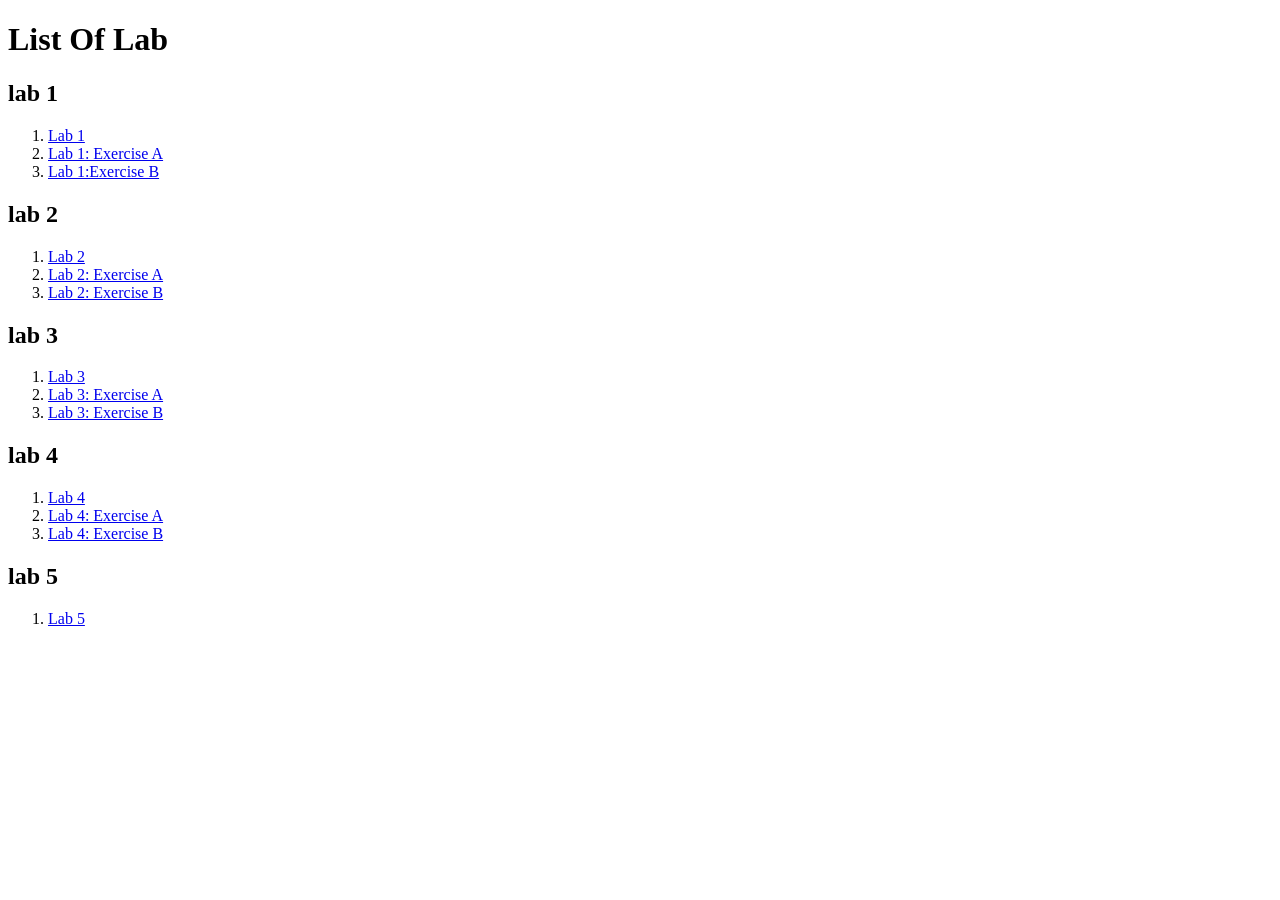
<file: index.html>
<!DOCTYPE html>
<html lang="en">
    <head>
        <meta charset="UTF-8">
        <meta name="viewport" content="width=device-width, initial-scale=1.0">
        <title>WEB CSF3133</title>
    </head>

    <body>
        <h1> List Of Lab</h1>
        <h2> lab 1</h2>
        <ol>
            <li> <a href="lab 1/lab1.html">Lab 1</a></li>
                 <li> <a href="lab 1/lab1_ExerA.html">Lab 1: Exercise A</a></li>
                     <li> <a href="lab 1/lab1_ExerB.html">Lab 1:Exercise B</a></li>
             </ol>

        <h2> lab 2</h2>
        <ol>
            <li><a href="lab 2/lab2.html">Lab 2</a></li>
                <li><a href="lab 2/lab2_ExerA.html">Lab 2: Exercise A</a></li>
                     <li><a href="lab 2/lab2_ExerB.html">Lab 2: Exercise B</a></li>
             </ol>

             <h2> lab 3</h2>
        <ol>
            <li><a href="lab 3/lab3.html">Lab 3</a></li>
                <li><a href="lab 3/lab3_ExerA.html">Lab 3: Exercise A</a></li>
                     <li><a href="lab 3/lab3_ExerB.html">Lab 3: Exercise B</a></li>
             </ol>

        <h2> lab 4</h2>
        <ol>
            <li><a href="lab 4/lab4.html">Lab 4</a></li>
            <li><a href="lab 4/lab4_ExerA.html">Lab 4: Exercise A</a></li>
             <li><a href="lab 4/lab4_ExerB.html">Lab 4: Exercise B</a></li>
        </ol>

         <h2> lab 5</h2>
        <ol>
            <li><a href="lab 5/umt.html">Lab 5</a></li>  
        </ol>
    </body>
</html>
</file>
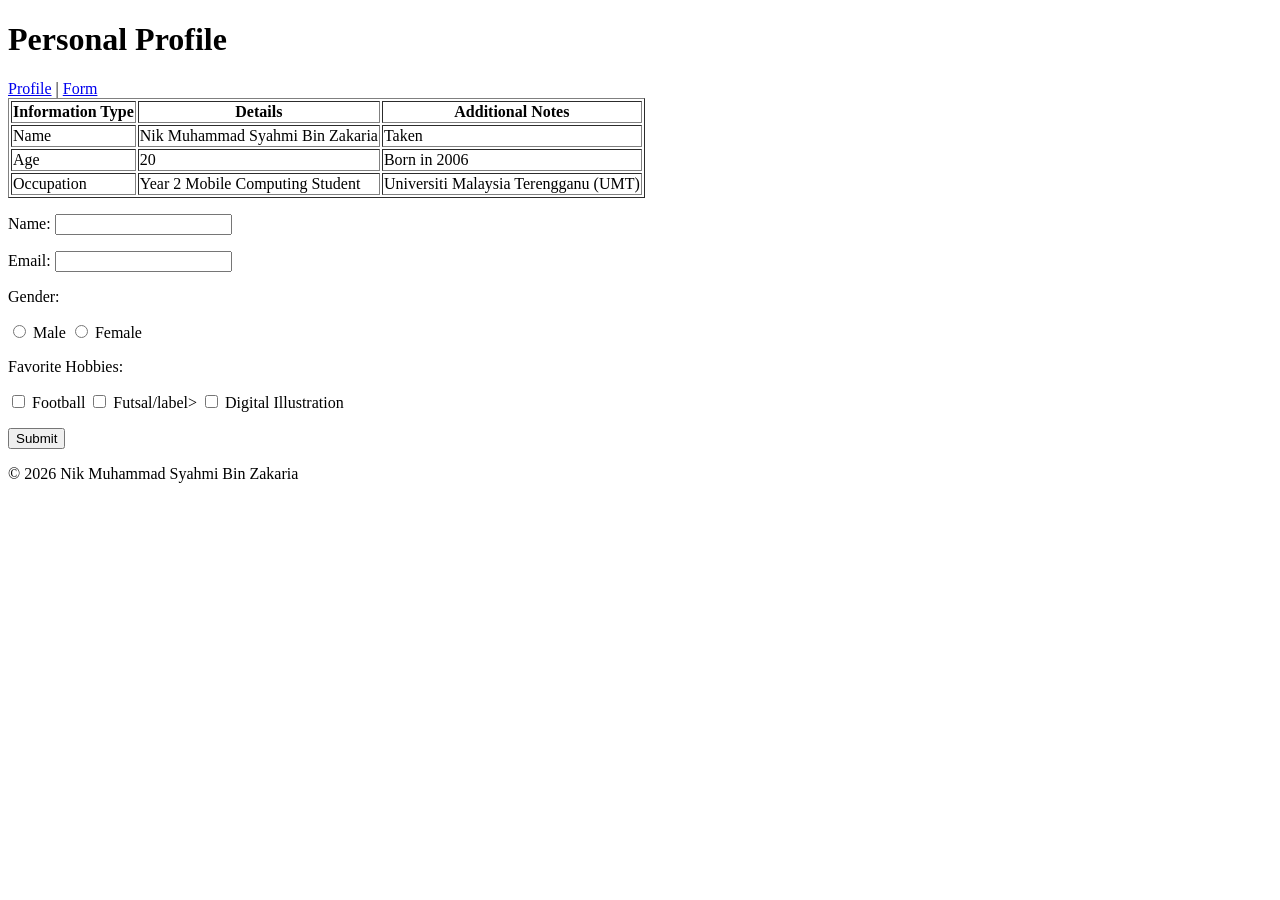
<file: lab 2/lab2.html>
<!DOCTYPE html>
<html>
<head>
    <title>My Profile</title>
</head>
<body>

    <header>
        <h1>Personal Profile</h1>
    </header>

    <nav>
        <a href="#profile">Profile</a> | <a href="#form">Form</a>
    </nav>

    <section id="profile">
        <article>
            <table border="1">
                <tr>
                    <th>Information Type</th>
                    <th>Details</th>
                    <th>Additional Notes</th>
                </tr>
                <tr>
                    <td>Name</td>
                    <td>Nik Muhammad Syahmi Bin Zakaria</td>
                    <td>Taken</td>
                </tr>
                <tr>
                    <td>Age</td>
                    <td>20</td>
                    <td>Born in 2006</td>
                </tr>
                <tr>
                    <td>Occupation</td>
                    <td>Year 2 Mobile Computing Student</td>
                    <td>Universiti Malaysia Terengganu (UMT)</td>
                </tr>
            </table>
        </article>
    </section>

    <section id="form">
        <form action="#" method="post">
            <p>
                <label for="userName">Name:</label>
                <input type="text" id="userName" name="userName">
            </p>
            <p>
                <label for="userEmail">Email:</label>
                <input type="text" id="userEmail" name="userEmail">
            </p>

            <p>Gender:</p>
            <input type="radio" id="genderMale" name="gender" value="male">
            <label for="genderMale">Male</label>
            <input type="radio" id="genderFemale" name="gender" value="female">
            <label for="genderFemale">Female</label>

            <p>Favorite Hobbies:</p>
            <input type="checkbox" id="hobbyFootball" name="hobbies" value="football">
            <label for="hobbyFootball">Football</label>
            
            <input type="checkbox" id="hobbyGaming" name="hobbies" value="gaming">
            <label for="hobbyGaming">Futsal/label>
            
            <input type="checkbox" id="hobbyDesign" name="hobbies" value="design">
            <label for="hobbyDesign">Digital Illustration</label>

            <p>
                <input type="submit" value="Submit">
            </p>
        </form>
    </section>

    <footer>
        <p>&copy; 2026 Nik Muhammad Syahmi Bin Zakaria</p>
    </footer>

</body>
</html>
</file>
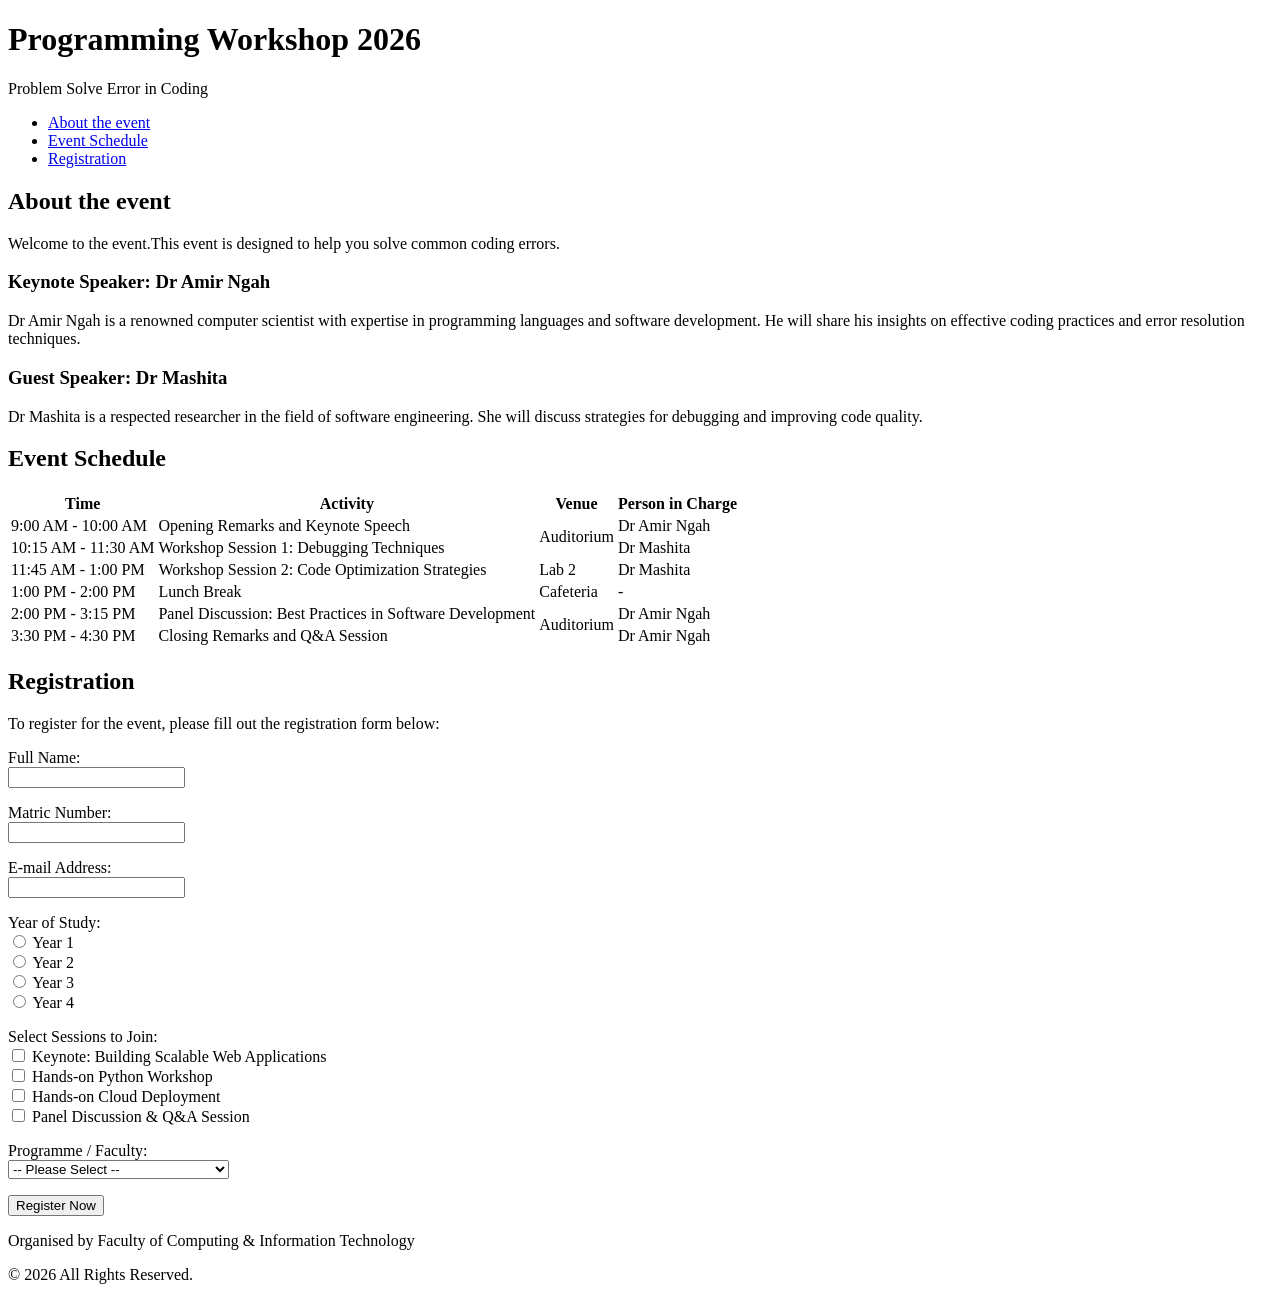
<file: lab 2/lab2_ExerA.html>
<!DOCTYPE html>
<html lang="en">
    <head>
        <meta charset="UTF-8">
        <title>Programming Workshop</title> 
    </head>
    <body>

        <header>
            <h1> Programming Workshop 2026</h1>
            <p>Problem Solve Error in Coding</p>
        </header>

        <nav>
            <ul>
                <li> <a href="#about">About the event</a></li>
                <li> <a href="#schedule">Event Schedule</a></li>
                <li> <a href="#register">Registration</a></li>
            </ul>
        </nav>

        <main>
          <section id="about">
          <h2>About the event</h2>
          <p>Welcome to the event.This event is designed to help you solve common coding errors.</p>

          <article>
            <h3>Keynote Speaker: Dr Amir Ngah</h3>
            <p>Dr Amir Ngah is a renowned computer scientist with expertise in programming languages and software development. He will share his insights on effective coding practices and error resolution techniques.</p>
          </article>

          <article>
            <h3>Guest Speaker: Dr Mashita</h3>
            <p>Dr Mashita is a respected researcher in the field of software engineering. She will discuss strategies for debugging and improving code quality.</p>
          </article>
        </section>

        <section id="schedule">
          <h2>Event Schedule</h2>
            <table>
                    <thead>
                        <tr>
                            <th>Time</th>
                            <th>Activity</th>
                            <th>Venue</th>
                            <th>Person in Charge</th>
                        </tr>
                    </thead>    
                    <tbody>
                        <tr>
                            <td>9:00 AM - 10:00 AM</td>
                            <td>Opening Remarks and Keynote Speech</td>
                            <td rowspan="2">Auditorium</td>
                            <td>Dr Amir Ngah</td> 
                        </tr>
                        <tr>
                            <td>10:15 AM - 11:30 AM</td>
                            <td>Workshop Session 1: Debugging Techniques</td>
                            <td>Dr Mashita</td>
                        </tr>
                        <tr>
                            <td>11:45 AM - 1:00 PM</td>
                            <td>Workshop Session 2: Code Optimization Strategies</td>
                            <td>Lab 2</td>
                            <td>Dr Mashita</td>
                        </tr>
                        <tr>
                            <td>1:00 PM - 2:00 PM</td>
                            <td>Lunch Break</td>
                            <td>Cafeteria</td>
                            <td>-</td>
                        </tr>
                        <tr>
                            <td>2:00 PM - 3:15 PM</td>
                            <td>Panel Discussion: Best Practices in Software Development</td>
                            <td rowspan="2">Auditorium</td>
                            <td>Dr Amir Ngah</td>
                        </tr>
                        <tr>
                            <td>3:30 PM - 4:30 PM</td>
                            <td>Closing Remarks and Q&A Session</td>
                            <td>Dr Amir Ngah</td>
                        </tr>
                    </tbody>
                </table> 
            </section>

<section id="register">
            <h2>Registration</h2>
            <p>To register for the event, please fill out the registration form below:</p>
            <form action="register.html" method="post">
                <p>
                    <label for="fullname">Full Name:</label><br>
                    <input type="text" id="fullname" name="fullname" required>
                </p>

                <p>
                    <label for="matric">Matric Number:</label><br>
                    <input type="text" id="matric" name="matric" required>
                </p>

                <p>
                    <label for="email">E-mail Address:</label><br>
                    <input type="email" id="email" name="email" required>
                </p>

                <!-- Radio Button untuk Year of Study-->
                <p>
                    <label>Year of Study:</label><br>
                    <input type="radio" id="year1" name="year" value="Year 1" required>
                    <label for="year1">Year 1</label><br>

                    <input type="radio" id="year2" name="year" value="Year 2">
                    <label for="year2">Year 2</label><br>

                    <input type="radio" id="year3" name="year" value="Year 3">
                    <label for="year3">Year 3</label><br>

                    <input type="radio" id="year4" name="year" value="Year 4">
                    <label for="year4">Year 4</label>
                </p>

                <!-- Checkbox untuk Sesi Pilihan-->
                <p>
                    <label>Select Sessions to Join:</label><br>
                    <input type="checkbox" id="session1" name="sessions" value="Keynote">
                    <label for="session1">Keynote: Building Scalable Web Applications</label><br>

                    <input type="checkbox" id="session2" name="sessions" value="Python Workshop">
                    <label for="session2">Hands-on Python Workshop</label><br>

                    <input type="checkbox" id="session3" name="sessions" value="Cloud Deployment">
                    <label for="session3">Hands-on Cloud Deployment</label><br>

                    <input type="checkbox" id="session4" name="sessions" value="Panel Discussion">
                    <label for="session4">Panel Discussion & Q&A Session</label>
                </p>

                <!-- Drop-down List untuk Programme / Faculty -->
                <p>
                    <label for="programme">Programme / Faculty:</label><br>
                    <select id="programme" name="programme" required>
                        <option value="">-- Please Select --</option>
                        <option value="SE">Bachelor of Software Engineering</option>
                        <option value="MC">Bachelor of Mobile Computing</option>
                        <option value="IM">Bachelor of Informatic Maritime</option>
                        <option value="CC">Bachelor of Cloud Computing</option>
                    </select>
                </p>
        <p>
                    <input type="submit" value="Register Now">
                </p>
            </form>
        </section>

    </main>

    <!-- Footer Section -->
    <footer>
        <p>Organised by Faculty of Computing & Information Technology</p>
        <p>&copy; 2026 All Rights Reserved.</p>
    </footer>

</body>
</html>
</file>
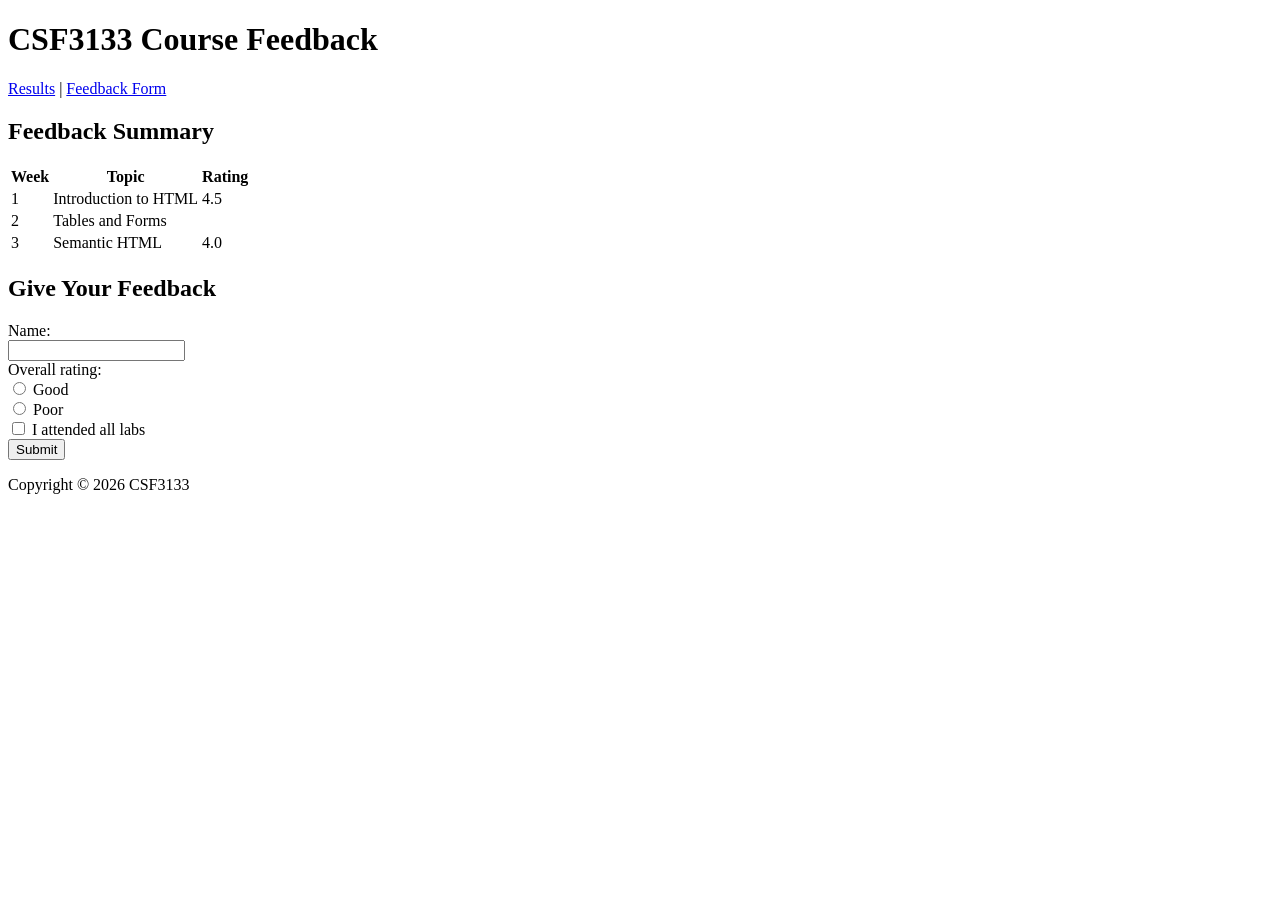
<file: lab 2/lab2_ExerB.html>
<!DOCTYPE html>
<html lang="en">
<head>
    <meta charset="utf-8">
    <title>Course Feedback</title>
</head>
<body>
    <header>
        <h1>CSF3133 Course Feedback</h1>
    </header>
    
    <nav>
        <a href="#results">Results</a> | <a href="#form">Feedback Form</a>
    </nav>

    <section id="results">
        <h2>Feedback Summary</h2>
        <table>
            <tr>
                <th>Week</th>
                <th>Topic</th>
                <th>Rating</th>
            </tr>
            <tr>
                <td>1</td>
                <td>Introduction to HTML</td>
                <td>4.5</td>
            </tr>
            <tr>
                <td>2</td>
                <td colspan="2">Tables and Forms</td> <!-- Dilaraskan colspan kepada 2 kerana ada 3 kolum -->
            </tr>
            <tr>
                <td>3</td>
                <td>Semantic HTML</td>
                <td>4.0</td> <!-- Ditambah tag penutup </td> yang tertinggal -->
            </tr>
        </table>
    </section>

    <section id="form">
        <h2>Give Your Feedback</h2>
        <form action="submit_feedback.php" method="post">
            <label for="fullname">Name:</label><br>
            <input type="text" id="fullname" name="name"><br>
            
            <label>Overall rating:</label><br>
            <input type="radio" id="good" name="rating" value="good">
            <label for="good">Good</label><br>
            
            <input type="radio" id="poor" name="rating" value="poor">
            <label for="poor">Poor</label><br>
            
            <input type="checkbox" id="lab" name="lab" value="yes">
            <label for="lab">I attended all labs</label><br> <!-- Diperbetulkan id/for kepada 'lab' -->
            
            <input type="submit" value="Submit">
        </form> <!-- Diperbetulkan dari </from> kepada </form> -->
    </section>

    <footer>
        <p>Copyright &copy; 2026 CSF3133</p>
    </footer>
</body>
</html>
</file>
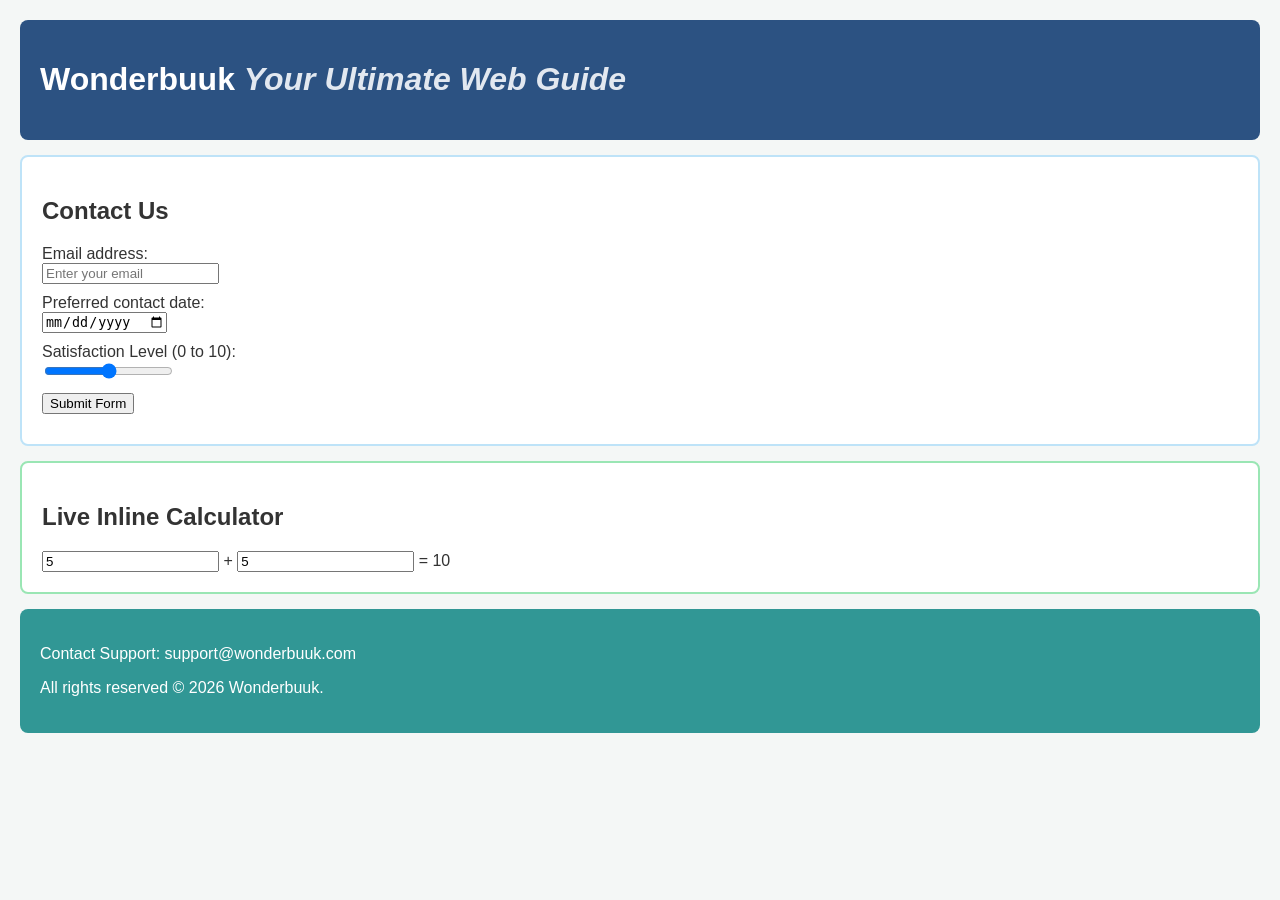
<file: lab 3/lab3.html>
<!DOCTYPE html>
<html lang="en">
<head>
    <meta charset="UTF-8">
    <title>Lab Exercise 3</title>
    <style>
        body {
            font-family: Arial, sans-serif;
            margin: 20px;
            background-color: #f4f7f6;
            color: #333;
        }
        .header-div {
            background-color: #2c5282;
            color: white;
            padding: 20px;
            margin-bottom: 15px;
            border-radius: 8px;
        }
        .form-div {
            background-color: white;
            border: 2px solid #bee3f8;
            padding: 20px;
            margin-bottom: 15px;
            border-radius: 8px;
        }
        .calculator-div {
            background-color: white;
            border: 2px solid #9ae6b4;
            padding: 20px;
            margin-bottom: 15px;
            border-radius: 8px;
        }
        .footer-div {
            background-color: #319795;
            color: white;
            padding: 20px;
            border-radius: 8px;
        }
        .slogan {
            font-style: italic;
            color: #e2e8f0;
        }
        div div {
            margin-bottom: 10px;
        }
    </style>
</head>
<body>

    <!-- 1. Header div: Site title in <h1> (block) with a slogan in <span> (inline) -->
    <div class="header-div">
        <h1>Wonderbuuk <span class="slogan">Your Ultimate Web Guide</span></h1>
    </div>

    <!-- 2. Contact form div: Email input, preferred contact date, satisfaction range slider, and submit button -->
    <div class="form-div">
        <h2>Contact Us</h2>
        <form action="#" method="POST">
            <div>
                <label for="email">Email address:</label><br>
                <input type="email" id="email" name="email" placeholder="Enter your email" required>
            </div>
            <div>
                <label for="contact-date">Preferred contact date:</label><br>
                <input type="date" id="contact-date" name="contactDate" required>
            </div>
            <div>
                <label for="satisfaction">Satisfaction Level (0 to 10):</label><br>
                <input type="range" id="satisfaction" name="satisfaction" min="0" max="10" value="5">
            </div>
            <div>
                <button type="submit">Submit Form</button>
            </div>
        </form>
    </div>

    <!-- 3. Calculator div: Two number inputs and an <output> that shows their sum live -->
    <div class="calculator-div">
        <h2>Live Inline Calculator</h2>
        <form oninput="sumResult.value = parseInt(num1.value || 0) + parseInt(num2.value || 0)">
            <input type="number" id="num1" name="num1" value="5"> +
            <input type="number" id="num2" name="num2" value="5"> =
            <output name="sumResult" for="num1 num2">10</output>
        </form>
    </div>

    <!-- 4. Footer div: Contact info and copyright entity -->
    <div class="footer-div">
        <p>Contact Support: support@wonderbuuk.com</p>
        <p>All rights reserved &copy; 2026 Wonderbuuk.</p>
    </div>

</body>
</html>
</file>
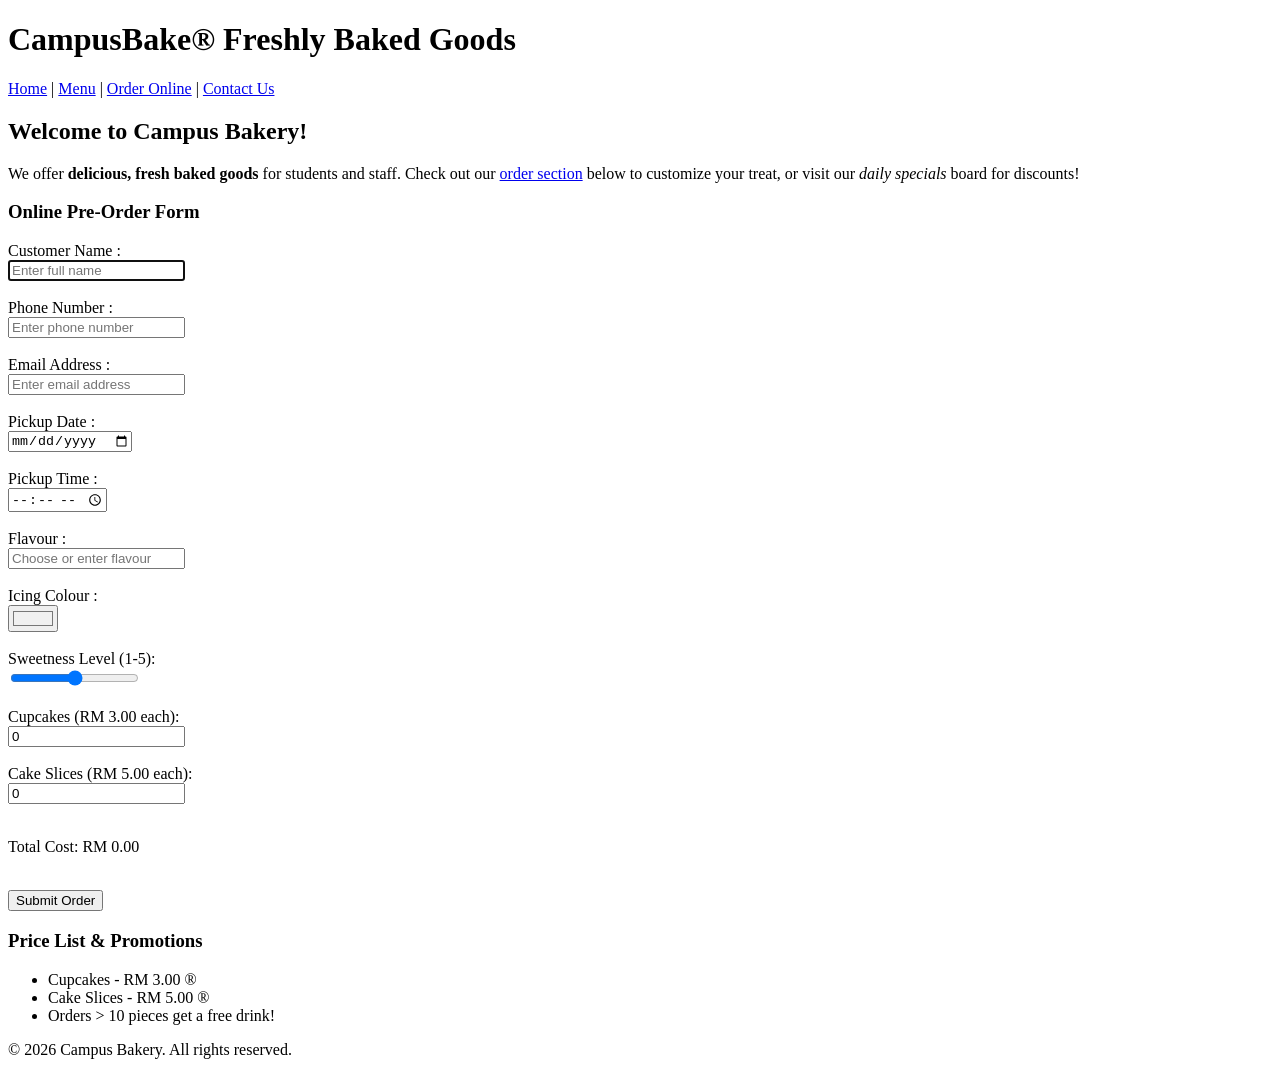
<file: lab 3/lab3_ExerA.html>
<!DOCTYPE html>
<html lang="en">
    <head>
        <meta charset="UTF-8">
        <title>Campus Bakery Online Order</title>
    </head>
    <body>

        <!-- Header Section -->
        <div id="header">
            <h1>CampusBake&reg; <span>Freshly Baked Goods</span></h1>
        </div>

        <!-- Navigation Section -->
        <div id="nav">
            <a href="#home">Home</a> |
            <a href="#menu">Menu</a> |
            <a href="#order">Order Online</a> |
            <a href="#contact">Contact Us</a> 
        </div>

        <!-- Main Content Section -->
        <div id="content">
            <h2>Welcome to Campus Bakery!</h2>
            <p>We offer <strong>delicious, fresh baked goods</strong> for students and staff. Check out our <a href="#order">order section</a> below to customize your treat, or visit our <em>daily specials</em> board for discounts!</p>

            <!-- Order Form Section -->
            <div id="order">
                <h3>Online Pre-Order Form</h3>
                <form action="#" method="post" oninput="total.value = (parseInt(cupcakes.value) || 0) * 3 + (parseInt(cakes.value) || 0) * 5">
                    
                    <label for="name">Customer Name :</label><br>
                    <input type="text" id="name" name="name" placeholder="Enter full name" required autofocus><br><br>

                    <label for="phone">Phone Number :</label><br>
                    <input type="tel" id="phone" name="phone" placeholder="Enter phone number" required><br><br>

                    <label for="email">Email Address :</label><br>
                    <input type="email" id="email" name="email" placeholder="Enter email address" required><br><br>

                    <label for="pickdate">Pickup Date :</label><br>
                    <input type="date" id="pickdate" name="pickdate"><br><br>

                    <label for="picktime">Pickup Time :</label><br>
                    <input type="time" id="picktime" name="picktime"><br><br>

                    <label for="flavour">Flavour :</label><br>
                    <input type="text" id="flavour" name="flavour" list="flavour-options" placeholder="Choose or enter flavour">
                    <datalist id="flavour-options">
                        <option value="Chocolate">
                        <option value="Vanilla">
                        <option value="Strawberry">
                        <option value="Red Velvet">
                    </datalist><br><br>

                    <label for="icing">Icing Colour :</label><br>
                    <input type="color" id="icing" name="icing" value="#f0f0f0"><br><br>

                    <label for="sweetness">Sweetness Level (1-5):</label><br>
                    <input type="range" id="sweetness" name="sweetness" min="1" max="5" step="1"><br><br>

                    <!-- Quantity and Dynamic Calculator -->
                    <label for="cupcakes">Cupcakes (RM 3.00 each):</label><br>
                    <input type="number" id="cupcakes" name="cupcakes" min="0" value="0"><br><br>

                    <label for="cakes">Cake Slices (RM 5.00 each):</label><br>
                    <input type="number" id="cakes" name="cakes" min="0" value="0"><br><br>    

                    <p>Total Cost: RM <output name="total" for="cupcakes cakes">0</output>.00</p><br>

                    <input type="submit" value="Submit Order">
                </form> 
            </div>
        </div>

        <!-- Sidebar -->
        <div id="sidebar">
            <h3>Price List &amp; Promotions</h3>
            <ul>
                <li>Cupcakes - RM 3.00 &reg;</li>
                <li>Cake Slices - RM 5.00 &reg;</li>
                <li>Orders &gt; 10 pieces get a free drink!</li>
            </ul>
        </div>

        <!-- Footer -->
        <div id="footer">
            <p>&copy; 2026 Campus Bakery. All rights reserved.</p>
        </div>
    </body>
</html>
</file>
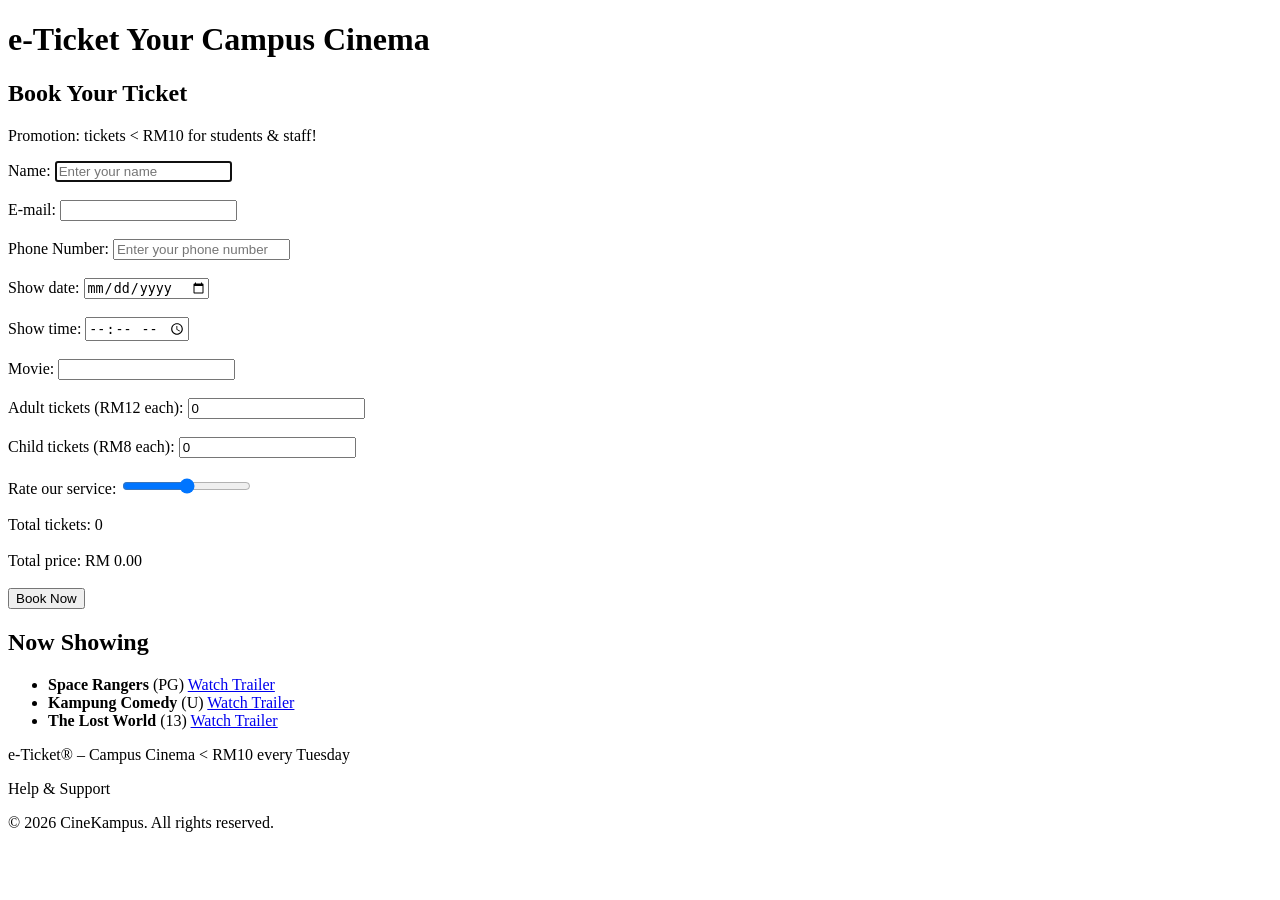
<file: lab 3/lab3_ExerB.html>
<!DOCTYPE html>
<html lang="en">

<head>
    <meta charset="utf-8">
    <title>Ticket Booking</title>
</head>

<body>

    <!--
    ERROR IDENTIFICATION AND CORRECTION

    Error 1 (Line 1): Missing html in <!DOCTYPE html>.
    Error 2 (Line 9): Incorrect placement of closing span tag.
    Error 3 (Line 11): Used span instead of div for content section.
    Error 4 (Line 13): Used < instead of &lt; and &amp is missing semicolon.
    Error 5 (Line 14): Addition joins values as text instead of adding numbers.
    Error 6 (Line 18): Incorrect input type "emial"; should be "email".
    Error 7 (Line 18): Email field is missing required attribute.
    Error 8 (Line 22): Datalist link does not match the datalist ID.
    Error 9 (Line 23): Incorrect datalist ID; should be movies.
    Error 10 (Line 28-29): Number inputs are missing min="0".
    Error 11 (Line 32): Range slider has reversed min and max values.
    Error 12 (Line 33): Incorrect output for attribute; "kid" should be "child".
    Error 13 (Line 38): Incorrect entity &Copy; should be &copy;.
    -->

    <!-- Header Section -->
    <div id="header">
        <h1>e-Ticket <span>Your Campus Cinema</span></h1>
    </div>

    <!-- Content Section -->
    <div id="content">

        <h2>Book Your Ticket</h2>

        <p>
            Promotion: tickets &lt; RM10 for students &amp; staff!
        </p>

        <!-- Booking Form -->
        <form action="booking.php"
        oninput="
        total.value = Number(adult.value) + Number(child.value);
        price.value = (Number(adult.value) * 12 + Number(child.value) * 8).toFixed(2);
        ">

            <!-- Customer Information -->
            <label for="name">Name:</label>
            <input type="text" id="name" name="name"
            placeholder="Enter your name" required autofocus>
            <br><br>

            <label for="email">E-mail:</label>
            <input type="email" id="email" name="email" required>
            <br><br>

            <!-- Phone Number -->
            <label for="phone">Phone Number:</label>
            <input type="tel" id="phone" name="phone"
            placeholder="Enter your phone number" required>
            <br><br>

            <!-- Booking Date and Time -->
            <label for="date">Show date:</label>
            <input type="date" id="date" name="date">
            <br><br>

            <label for="time">Show time:</label>
            <input type="time" id="time" name="time">
            <br><br>

            <!-- Movie Selection -->
            <label for="movie">Movie:</label>
            <input type="text" id="movie" name="movie" list="movies">

            <datalist id="movies">
                <option value="Space Rangers">
                <option value="Kampung Comedy">
                <option value="The Lost World">
                <option value="Action Hero">
            </datalist>
            <br><br>

            <!-- Ticket Quantity -->
            <label for="adult">Adult tickets (RM12 each):</label>
            <input type="number" id="adult" name="adult"
            min="0" value="0">
            <br><br>

            <label for="child">Child tickets (RM8 each):</label>
            <input type="number" id="child" name="child"
            min="0" value="0">
            <br><br>

            <!-- Service Rating -->
            <label for="rating">Rate our service:</label>
            <input type="range" id="rating" name="rating"
            min="1" max="5" value="3">
            <br><br>

            <!-- Total Ticket Calculation -->
            Total tickets:
            <output name="total" for="adult child">0</output>
            <br><br>

            <!-- Total Price Calculation -->
            Total price: RM
            <output name="price" for="adult child">0.00</output>
            <br><br>

            <!-- Submit Button -->
            <input type="submit" value="Book Now">

        </form>

    </div>

    <!-- Sidebar Section: Now Showing -->
    <div id="sidebar">

        <h2>Now Showing</h2>

        <ul>
            <li>
                <strong>Space Rangers</strong>
                <span> (PG)</span>
                <a href="https://www.youtube.com/results?search_query=Space+Rangers+trailer">
                    Watch Trailer
                </a>
            </li>

            <li>
                <strong>Kampung Comedy</strong>
                <span> (U)</span>
                <a href="https://www.youtube.com/results?search_query=Kampung+Comedy+trailer">
                    Watch Trailer
                </a>
            </li>

            <li>
                <strong>The Lost World</strong>
                <span> (13)</span>
                <a href="https://www.youtube.com/results?search_query=The+Lost+World+trailer">
                    Watch Trailer
                </a>
            </li>
        </ul>

    </div>

    <!-- Footer Section -->
    <div id="footer">

        <p>
            e-Ticket&reg; – Campus Cinema &lt; RM10 every Tuesday
        </p>

        <p>
            Help &amp; Support
        </p>

        <p>
            &copy; 2026 CineKampus. All rights reserved.
        </p>

    </div>

</body>
</html>
</file>
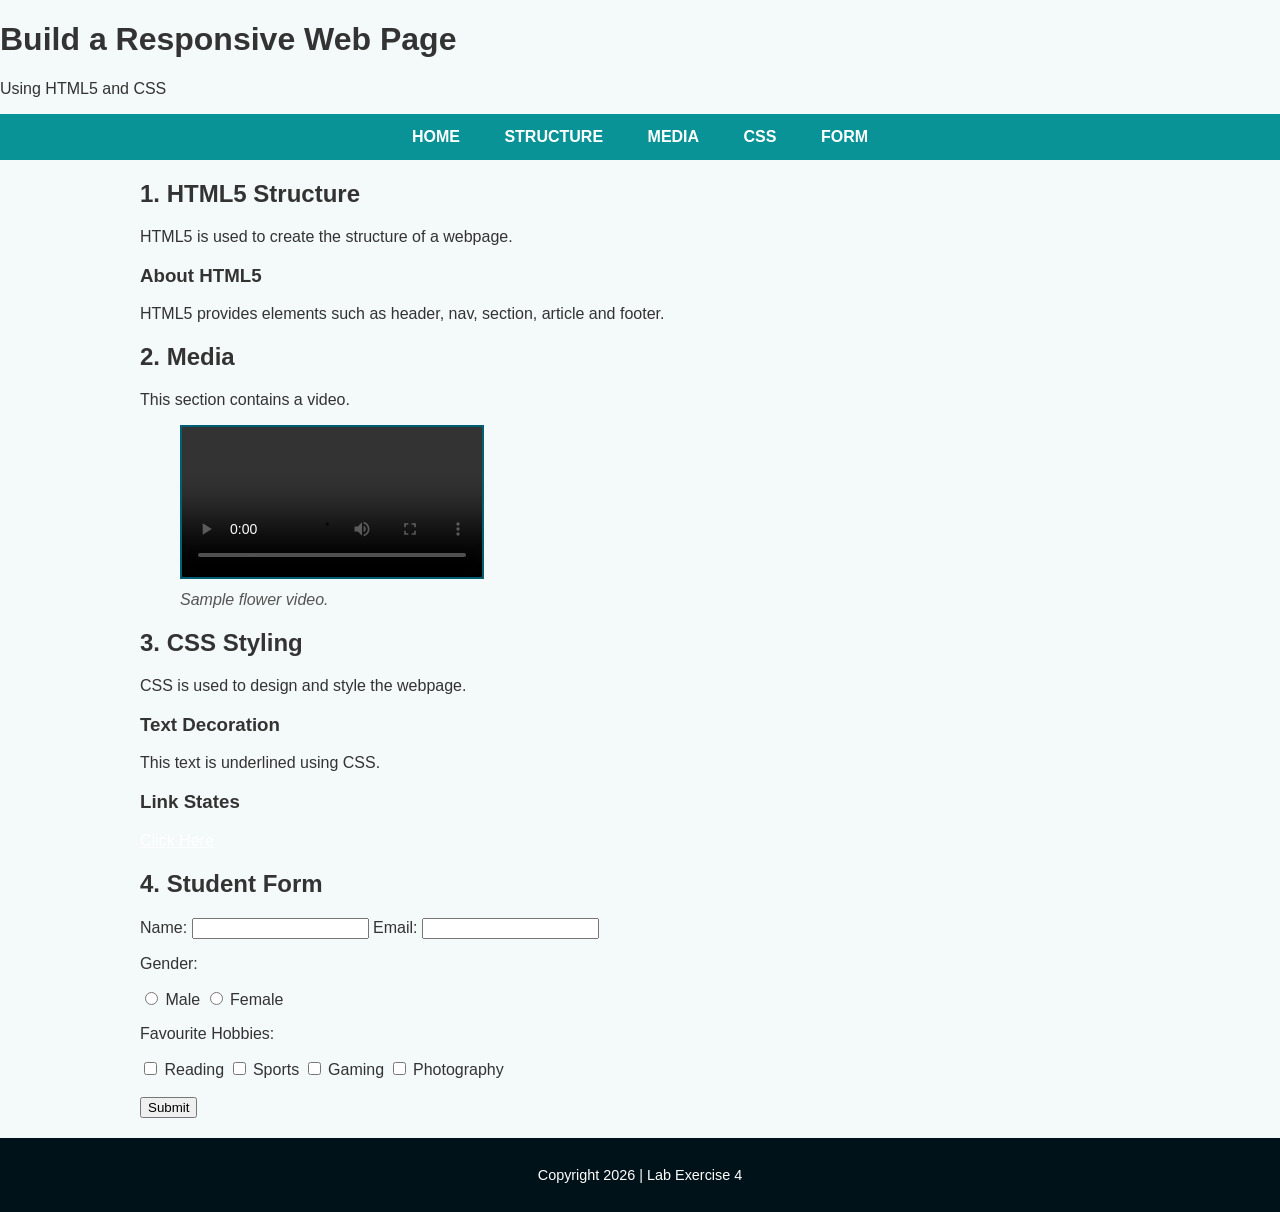
<file: lab 4/lab4.html>
<!DOCTYPE html>
<html lang="en">
<head>
    <meta charset="UTF-8">
    <meta name="viewport" content="width=device-width, initial-scale=1.0">
    <title>Lab Exercise 4</title>

    <link rel="stylesheet" href="style.css">

    <style>
        html {
            scroll-behavior: smooth;
        }
    </style>
</head>

<body>

    <!-- Header -->
    <header id="home">
        <h1>Build a Responsive Web Page</h1>
        <p>Using HTML5 and CSS</p>
    </header>

    <!-- Navigation -->
    <nav>
        <ul>
            <li><a href="#home">Home</a></li>
            <li><a href="#structure">Structure</a></li>
            <li><a href="#media">Media</a></li>
            <li><a href="#css">CSS</a></li>
            <li><a href="#form">Form</a></li>
        </ul>
    </nav>

    <!-- Main Content -->
    <main>

        <!-- Section 1: Structure -->
        <section id="structure">
            <h2>1. HTML5 Structure</h2>
            <p>
                HTML5 is used to create the structure
                of a webpage.
            </p>

            <article>
                <h3>About HTML5</h3>
                <p>
                    HTML5 provides elements such as
                    header, nav, section, article and footer.
                </p>
            </article>
        </section>

        <!-- Section 2: Media -->
        <section id="media">
            <h2>2. Media</h2>
            <p>This section contains a video.</p>

            <figure>
                <video controls>
                    <source
                    src="https://interactive-examples.mdn.mozilla.net/media/cc0-videos/flower.mp4"
                    type="video/mp4">
                </video>

                <figcaption>
                    Sample flower video.
                </figcaption>
            </figure>
        </section>

        <!-- Section 3: CSS -->
        <section id="css">
            <h2>3. CSS Styling</h2>

            <p>
                CSS is used to design and style
                the webpage.
            </p>

            <h3>Text Decoration</h3>
            <p class="underline">
                This text is underlined using CSS.
            </p>

            <h3>Link States</h3>
            <a href="#form">Click Here</a>
        </section>

        <!-- Section 4: Form -->
        <section id="form">
            <h2>4. Student Form</h2>

            <form action="#" method="get">

                <label for="name">Name:</label>
                <input type="text" id="name"
                name="name" required>

                <label for="email">Email:</label>
                <input type="email" id="email"
                name="email" required>

                <p>Gender:</p>

                <input type="radio" name="gender"
                value="Male" required>
                Male

                <input type="radio" name="gender"
                value="Female">
                Female

                <p>Favourite Hobbies:</p>

                <input type="checkbox" name="hobby"
                value="Reading">
                Reading

                <input type="checkbox" name="hobby"
                value="Sports">
                Sports

                <input type="checkbox" name="hobby"
                value="Gaming">
                Gaming

                <input type="checkbox" name="hobby"
                value="Photography">
                Photography

                <br><br>

                <button type="submit">Submit</button>

            </form>
        </section>

    </main>

    <!-- Footer -->
    <footer>
        <p>Copyright 2026 | Lab Exercise 4</p>
    </footer>

</body>
</html>
</file>
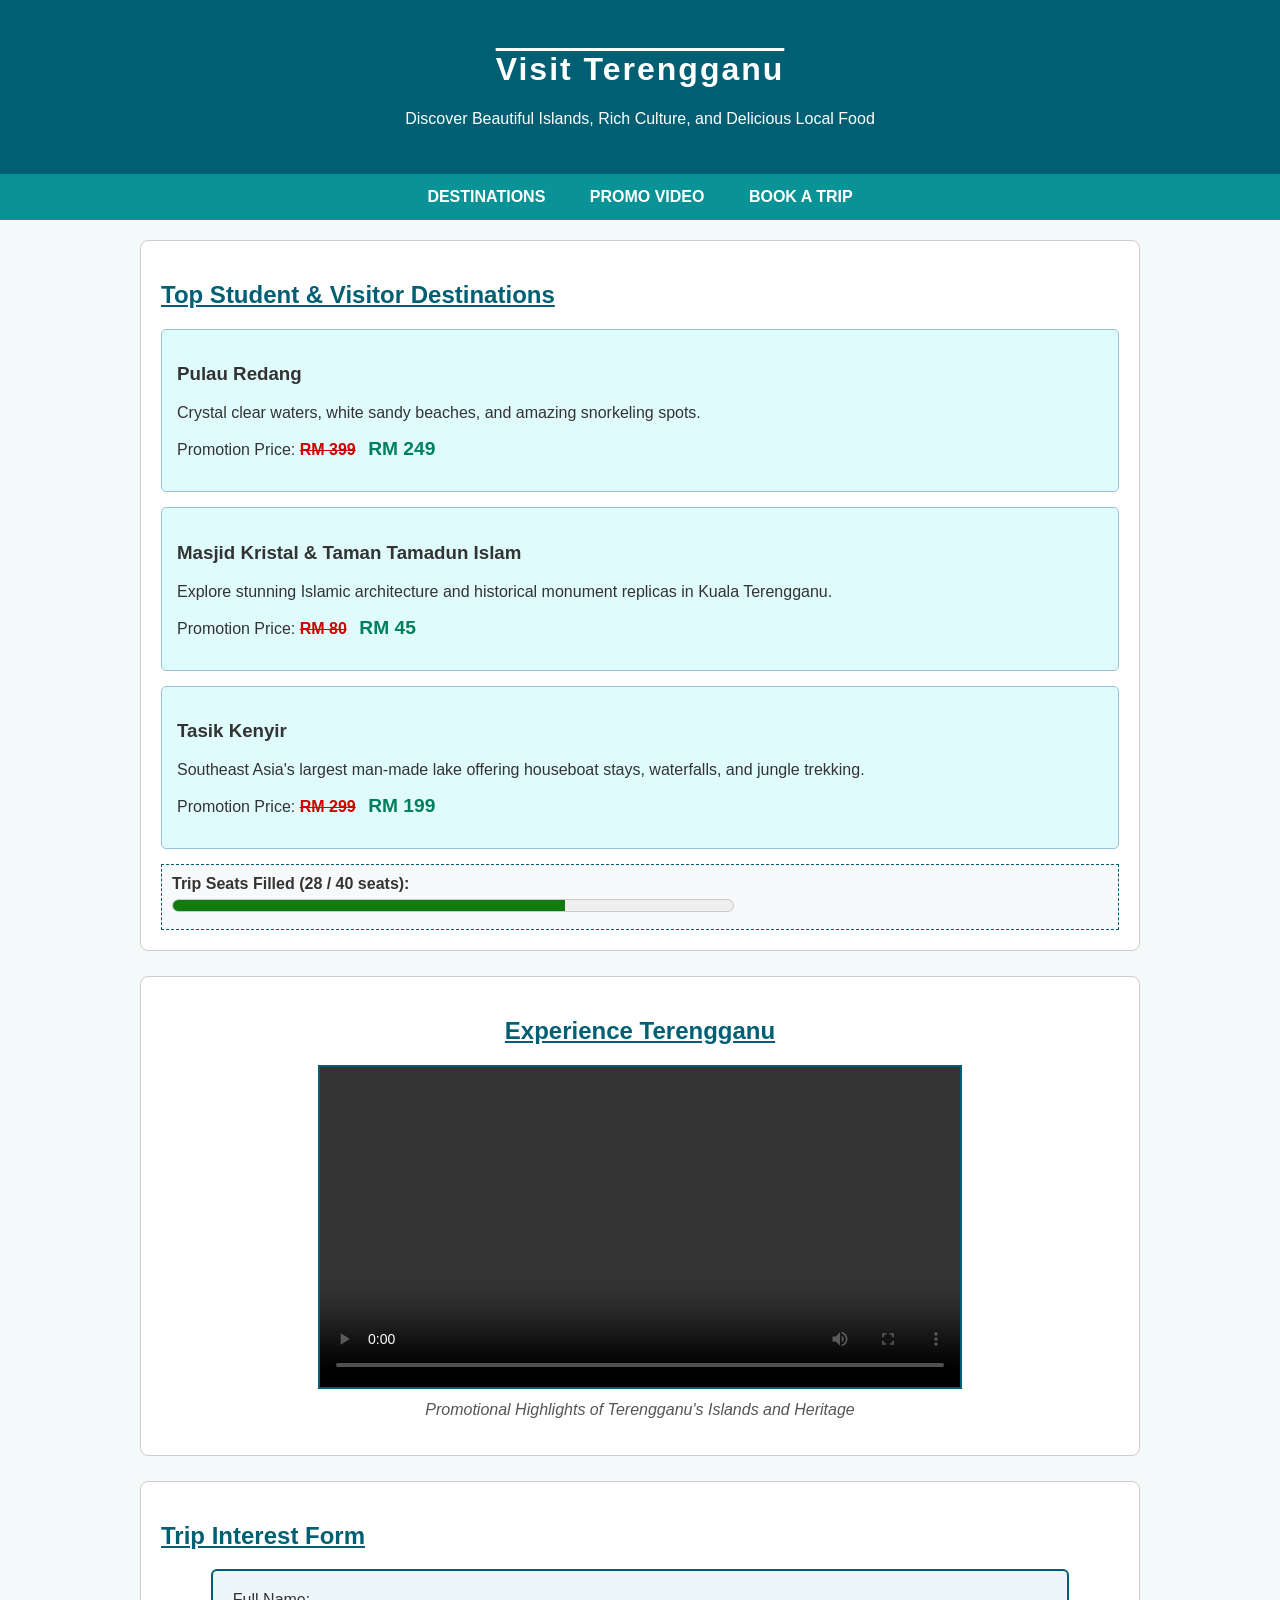
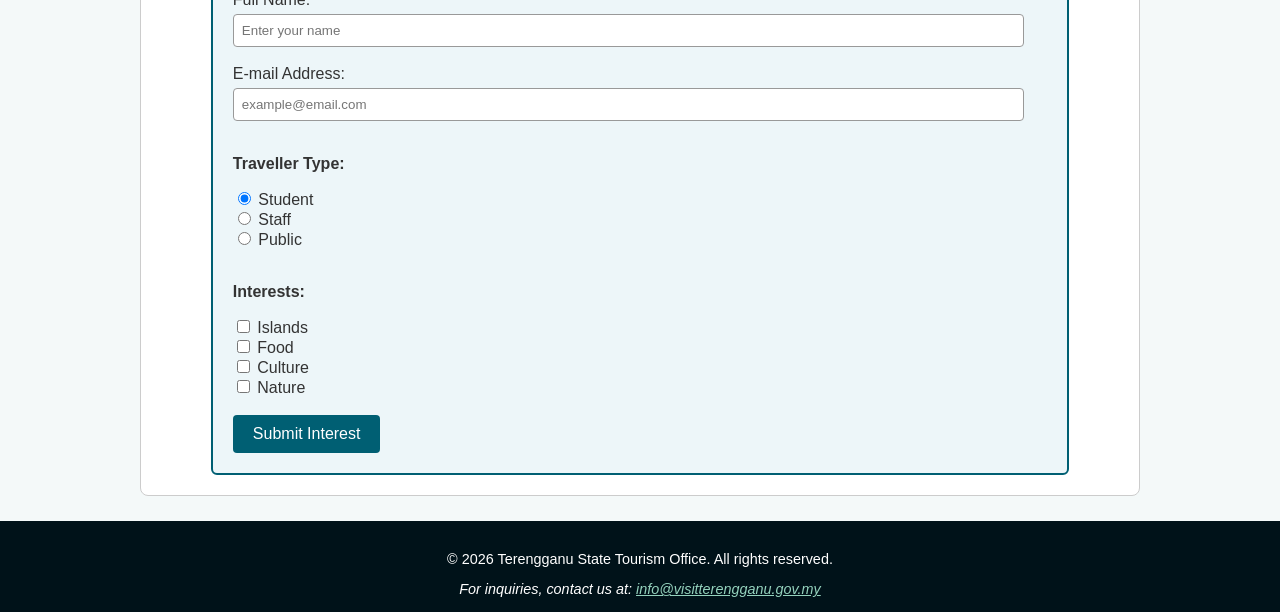
<file: lab 4/lab4_ExerA.html>
<!DOCTYPE html>
<html lang="en">
<head>
    <meta charset="utf-8">
    <meta name="viewport" content="width=device-width, initial-scale=1.0">
    <title>Visit Terengganu - Tourism Promotion</title>
    
    <!-- Link to the external CSS file -->
    <link rel="stylesheet" href="style.css">

    <!-- Internal CSS styles specific to this page only -->
    <style>
        header {
            background-color: #005f73;
            color: #ffffff;
            padding: 30px 20px;
            text-align: center;
        }

        h1 {
            text-decoration: overline;
            letter-spacing: 2px;
        }

        h2 {
            text-decoration: underline;
            color: #005f73;
        }
    </style>
</head>
<body>

    <!-- Header Section -->
    <header>
        <h1>Visit Terengganu</h1>
        <p>Discover Beautiful Islands, Rich Culture, and Delicious Local Food</p>
    </header>

    <!-- Navigation Bar Section -->
    <nav>
        <ul>
            <li><a href="#destinations">Destinations</a></li>
            <li><a href="#video">Promo Video</a></li>
            <li><a href="#trip">Book a Trip</a></li>
        </ul>
    </nav>

    <!-- Main Page Content -->
    <main>
        <!-- Section 1: Tourism Destinations -->
        <section id="destinations">
            <h2>Top Student &amp; Visitor Destinations</h2>

            <!-- Destination 1 -->
            <article class="card">
                <h3>Pulau Redang</h3>
                <p>Crystal clear waters, white sandy beaches, and amazing snorkeling spots.</p>
                <p>Promotion Price: <span class="old-price">RM 399</span> <span class="price">RM 249</span></p>
            </article>

            <!-- Destination 2 -->
            <article class="card">
                <h3>Masjid Kristal &amp; Taman Tamadun Islam</h3>
                <p>Explore stunning Islamic architecture and historical monument replicas in Kuala Terengganu.</p>
                <p>Promotion Price: <span class="old-price">RM 80</span> <span class="price">RM 45</span></p>
            </article>

            <!-- Destination 3 -->
            <article class="card">
                <h3>Tasik Kenyir</h3>
                <p>Southeast Asia's largest man-made lake offering houseboat stays, waterfalls, and jungle trekking.</p>
                <p>Promotion Price: <span class="old-price">RM 299</span> <span class="price">RM 199</span></p>
            </article>

            <!-- Meter Element for Seat Capacity -->
            <div class="seat-tracker">
                <label for="seats"><strong>Trip Seats Filled (28 / 40 seats):</strong></label><br>
                <meter id="seats" min="0" max="40" value="28">28 out of 40</meter>
            </div>
        </section>

        <!-- Section 2: Promotional Video -->
        <section id="video" class="center">
            <h2>Experience Terengganu</h2>
            <figure>
                <video width="640" height="360" controls>
                    <source src="video.mp4" type="video/mp4">
                    Your browser does not support the HTML5 video tag.
                </video>
                <figcaption>Promotional Highlights of Terengganu's Islands and Heritage</figcaption>
            </figure>
        </section>

        <!-- Section 3: Trip Interest Form -->
        <section id="trip">
            <h2>Trip Interest Form</h2>
            <form class="trip-form" action="#" method="post">
                <label for="name">Full Name:</label><br>
                <input type="text" id="name" name="name" placeholder="Enter your name" required><br><br>

                <label for="email">E-mail Address:</label><br>
                <input type="email" id="email" name="email" placeholder="example@email.com" required><br><br>

                <p><strong>Traveller Type:</strong></p>
                <input type="radio" id="student" name="traveller" value="Student" checked>
                <label for="student">Student</label><br>
                <input type="radio" id="staff" name="traveller" value="Staff">
                <label for="staff">Staff</label><br>
                <input type="radio" id="public" name="traveller" value="Public">
                <label for="public">Public</label><br><br>

                <p><strong>Interests:</strong></p>
                <input type="checkbox" id="islands" name="interests" value="Islands">
                <label for="islands">Islands</label><br>
                <input type="checkbox" id="food" name="interests" value="Food">
                <label for="food">Food</label><br>
                <input type="checkbox" id="culture" name="interests" value="Culture">
                <label for="culture">Culture</label><br>
                <input type="checkbox" id="nature" name="interests" value="Nature">
                <label for="nature">Nature</label><br><br>

                <button type="submit">Submit Interest</button>
            </form>
        </section>
    </main>

    <!-- Footer Section -->
    <footer>
        <p>&copy; 2026 Terengganu State Tourism Office. All rights reserved.</p>
        <address>
            For inquiries, contact us at: <a href="mailto:info@visitterengganu.gov.my">info@visitterengganu.gov.my</a>
        </address>
    </footer>

</body>
</html>
</file>
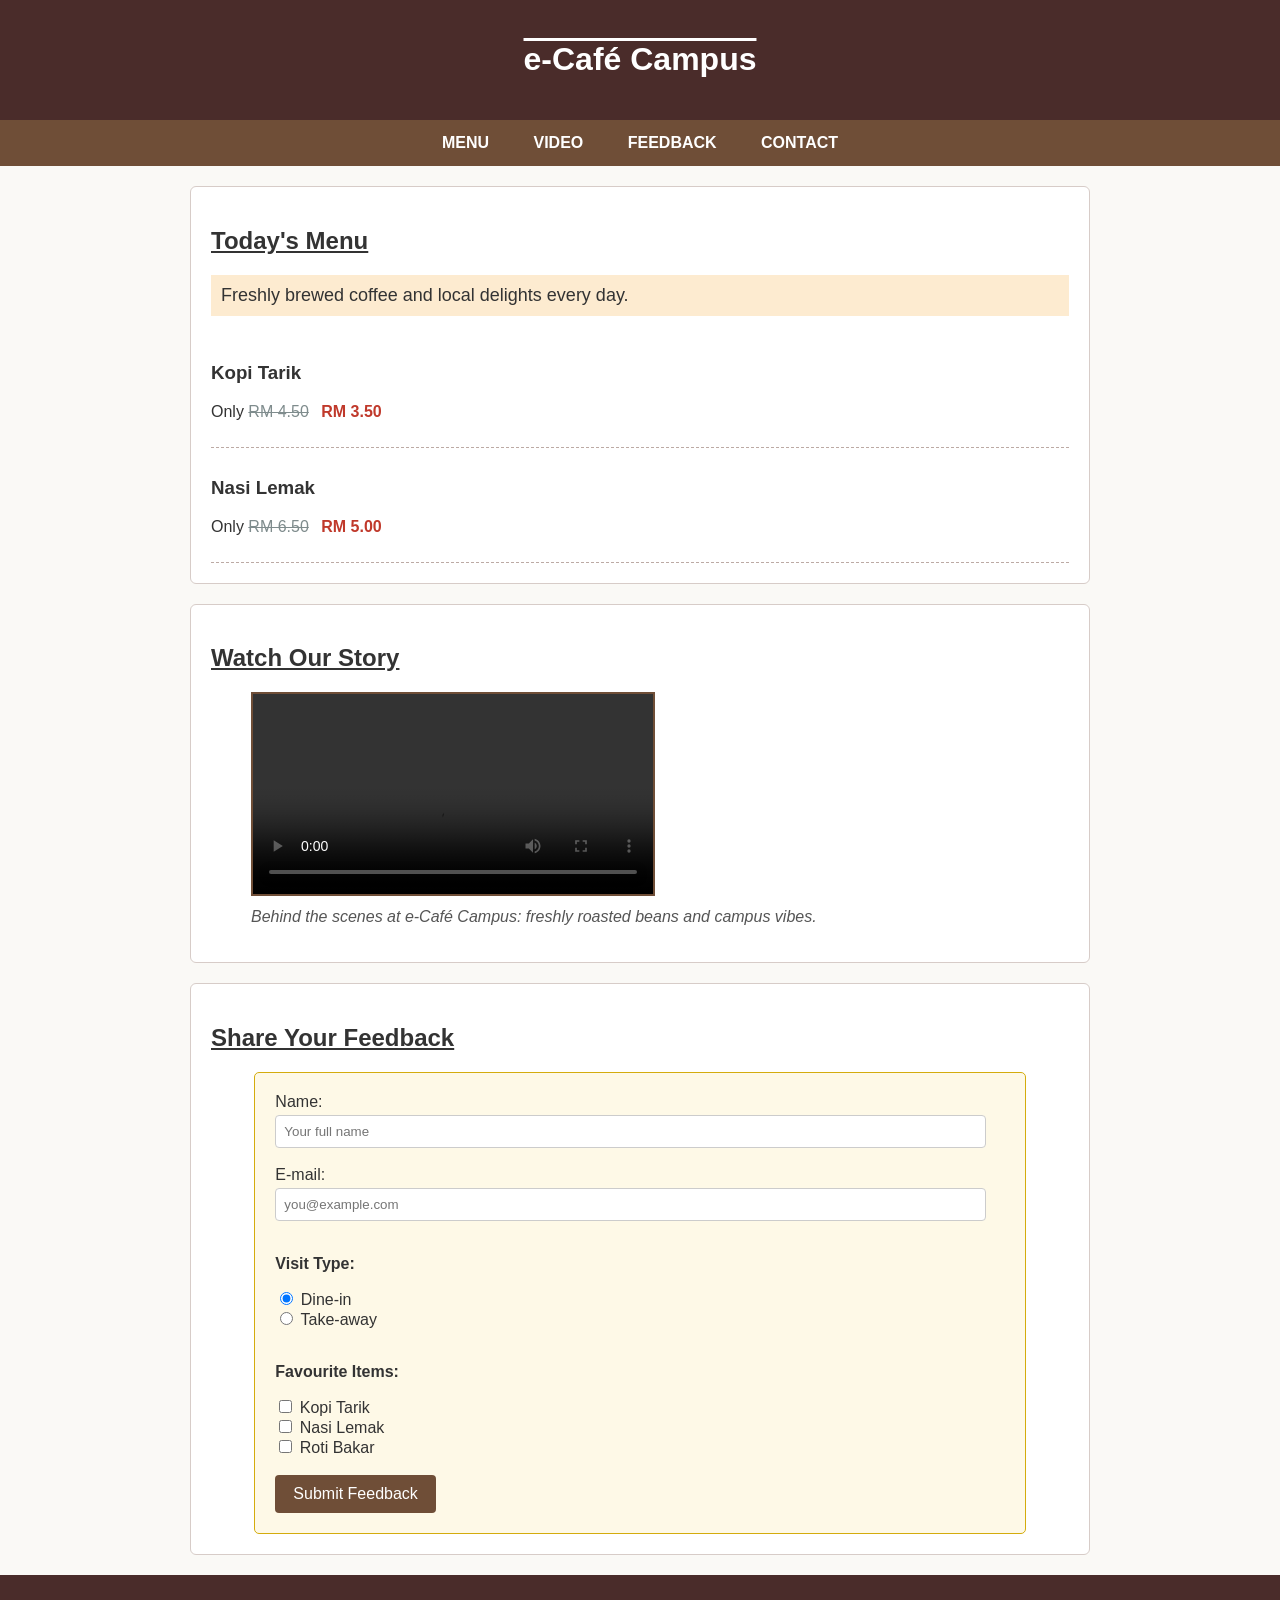
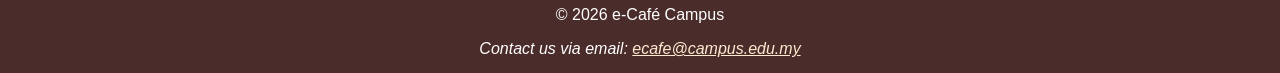
<file: lab 4/lab4_ExerB.html>
<!DOCTYPE html>
<html lang="en">
<head>
    <meta charset="utf-8">
    <!-- Added viewport meta tag for responsive design -->
    <meta name="viewport" content="width=device-width, initial-scale=1.0">
    <title>e-Café Campus</title>

    <!-- Link to external stylesheet -->
    <link rel="stylesheet" href="cafe.css">

    <!-- Internal CSS for page-specific styles -->
    <style>
        /* Interactive Link States in LVHA order (link -> visited -> hover -> active) */
        a:link { color: #1A5276; }
        a:visited { color: #7D3C98; }
        a:hover { color: #E67E22; }
        a:active { color: #C0392B; }

        /* Heading decoration */
        h1 { text-decoration: overline; }
        h2 { text-decoration: underline; }

        /* Paragraph and Intro text styling */
        p { color: #333333; text-align: justify; }
        .intro {
            font-size: 18px;
            background-color: #FDEBD0;
            padding: 10px;
        }

        /* Highlight class for promotional prices */
        .highlight {
            font-weight: bold;
            color: #C0392B;
        }
    </style>
</head>
<body>
    <!--
    Error 1 (Line 9): Invalid CSS value 'list-style-type: no;' -> Fixed to 'list-style-type: none;' (moved to cafe.css).
    Error 2 (Lines 14-15): Wrong link state order (:hover placed before :visited), preventing hover colour on visited links -> Fixed order to :link, :visited, :hover, :active.
    Error 3 (Line 17): Invalid CSS value 'text-decoration: overlined;' -> Fixed to 'text-decoration: overline;'.
    Error 4 (Line 18): Missing colon after 'color' property ('color #333333;') -> Fixed to 'color: #333333;'.
    Error 5 (Line 19 & 40): Selector mismatch ('#intro' ID selector in CSS vs 'class="intro"' in HTML) -> Fixed CSS selector to '.intro'.
    Error 6 (Line 21): Missing closing curly brace '}' for the #intro rule -> Added closing '}'.
    Error 7 (Line 22): Missing dot '.' before class selector 'highlight' -> Fixed to '.highlight'.
    Error 8 (Line 34): Missing '#' symbol in anchor link ('href="menu"') -> Fixed to 'href="#menu"'.
    Error 9 (Lines 42 & 46): Duplicate 'id="item"' attributes on multiple <article> elements -> Changed to 'class="item"'.
    Error 10 (Line 53): Missing 'controls' attribute on <video> tag so the video cannot be played -> Added 'controls'.
    Error 11 (Line 54): Invalid MIME type 'type="mp4"' in <source> tag -> Fixed to 'type="video/mp4"'.
    -->

    <!-- Header Section -->
    <header>
        <h1>e-Café Campus</h1>
    </header>

    <!-- Navigation Bar Section -->
    <nav>
        <ul>
            <li><a href="#menu">Menu</a></li>
            <li><a href="#video">Video</a></li>
            <li><a href="#feedback">Feedback</a></li>
            <li><a href="#contact">Contact</a></li>
        </ul>
    </nav>

    <!-- Main Content Container -->
    <main>
        <!-- Menu Section with Promotions -->
        <section id="menu">
            <h2>Today's Menu</h2>
            <p class="intro">Freshly brewed coffee and local delights every day.</p>
            
            <article class="item">
                <h3>Kopi Tarik</h3>
                <p>Only <span class="old-price">RM 4.50</span> <span class="highlight">RM 3.50</span></p>
            </article>
            
            <article class="item">
                <h3>Nasi Lemak</h3>
                <p>Only <span class="old-price">RM 6.50</span> <span class="highlight">RM 5.00</span></p>
            </article>
        </section>

        <!-- Promotional Video Section -->
        <section id="video">
            <h2>Watch Our Story</h2>
            <figure>
                <video width="400" height="300" controls>
                    <source src="cafe.mp4" type="video/mp4">
                    Your browser does not support the video tag.
                </video>
                <figcaption>Behind the scenes at e-Café Campus: freshly roasted beans and campus vibes.</figcaption>
            </figure>
        </section>

        <!-- Customer Feedback Form Section -->
        <section id="feedback">
            <h2>Share Your Feedback</h2>
            <form class="feedback-form" action="#" method="post">
                <label for="cust-name">Name:</label><br>
                <input type="text" id="cust-name" name="cust-name" placeholder="Your full name" required><br><br>

                <label for="cust-email">E-mail:</label><br>
                <input type="email" id="cust-email" name="cust-email" placeholder="you@example.com" required><br><br>

                <p><strong>Visit Type:</strong></p>
                <input type="radio" id="dine-in" name="visit-type" value="Dine-in" checked>
                <label for="dine-in">Dine-in</label><br>
                <input type="radio" id="take-away" name="visit-type" value="Take-away">
                <label for="take-away">Take-away</label><br><br>

                <p><strong>Favourite Items:</strong></p>
                <input type="checkbox" id="fav-kopi" name="favourites" value="Kopi Tarik">
                <label for="fav-kopi">Kopi Tarik</label><br>
                <input type="checkbox" id="fav-nasi" name="favourites" value="Nasi Lemak">
                <label for="fav-nasi">Nasi Lemak</label><br>
                <input type="checkbox" id="fav-roti" name="favourites" value="Roti Bakar">
                <label for="fav-roti">Roti Bakar</label><br><br>

                <button type="submit">Submit Feedback</button>
            </form>
        </section>
    </main>

    <!-- Footer Section with Contact Address -->
    <footer id="contact">
        <p>&copy; 2026 e-Café Campus</p>
        <address>
            Contact us via email: <a href="mailto:ecafe@campus.edu.my">ecafe@campus.edu.my</a>
        </address>
    </footer>
</body>
</html>
</file>
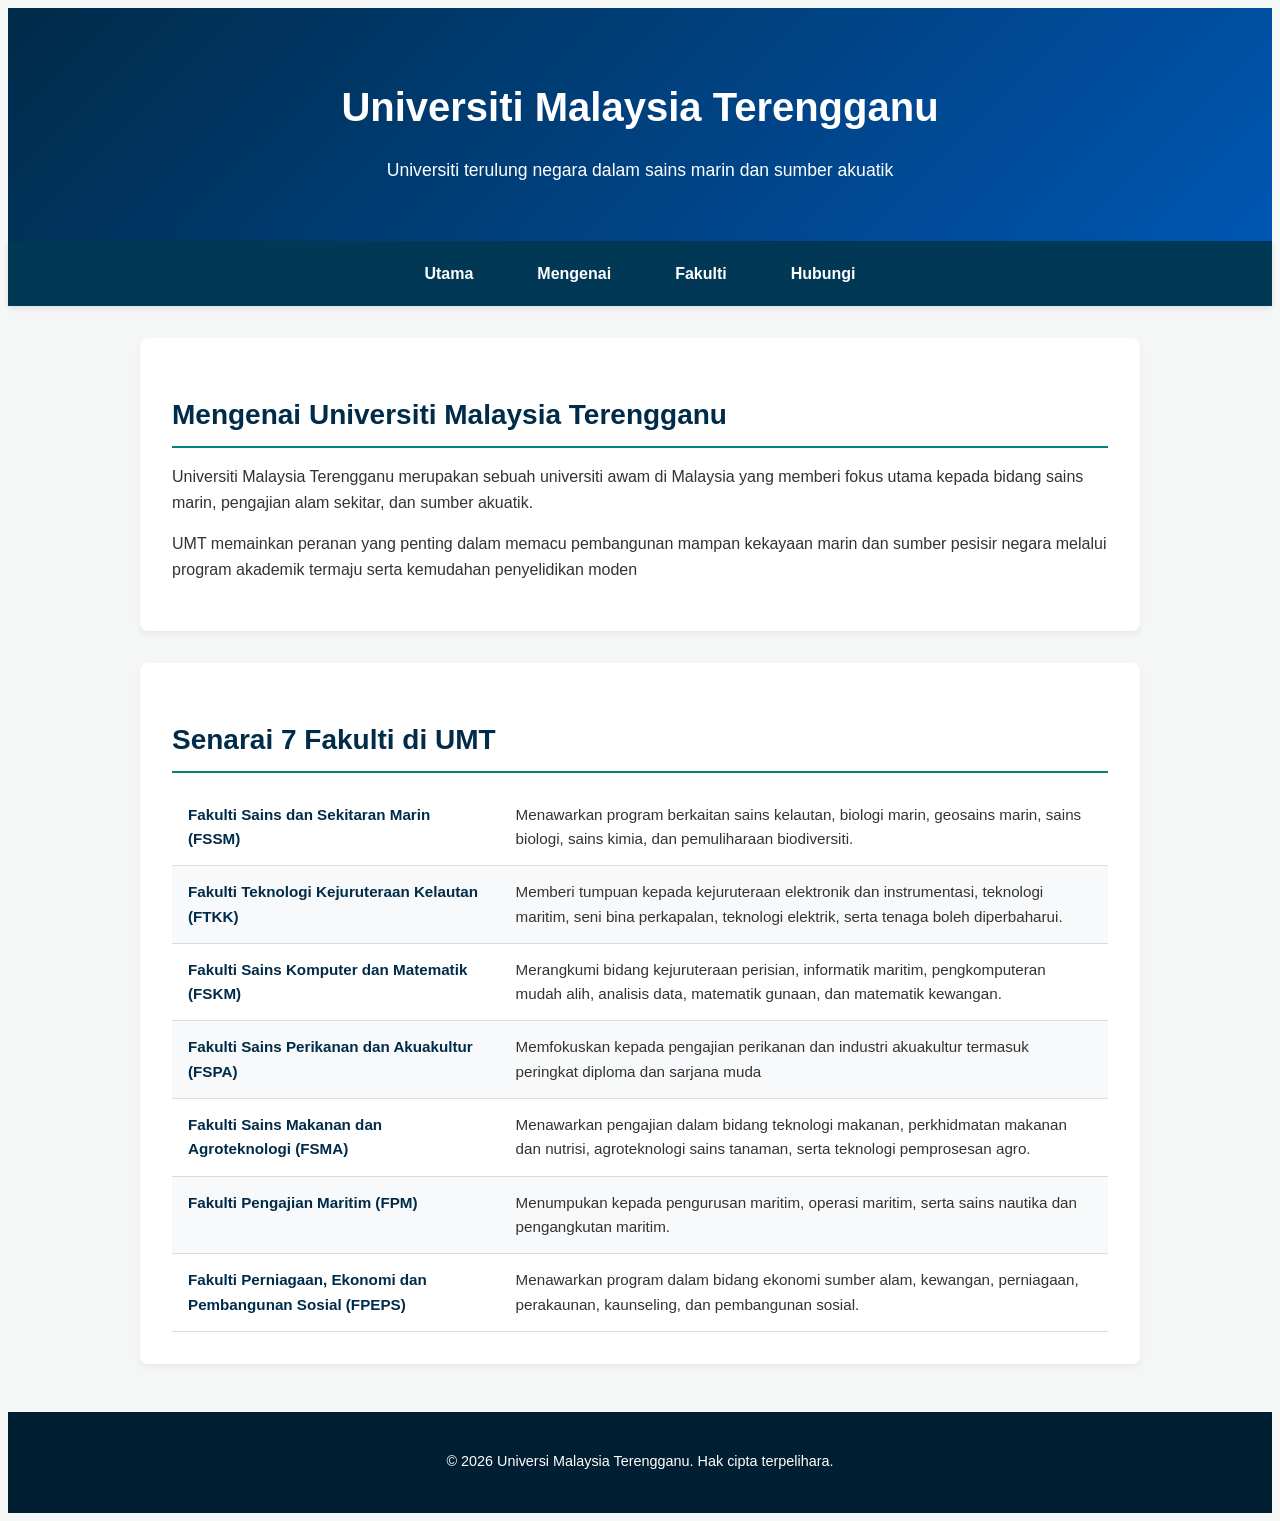
<file: lab 5/umt.html>
<!--NIK MUHAMMAD SYAHMI BIN ZAKARIA-->
<!--S79327-->

<!DOCTYPE html>
<html lang="ms">
<head>
    <meta charset="UTF-8">
    <meta name="viewport" content="width=device-width, initial-scale=1.0">
    <title>Universiti Malaysia Terengganu (UMT)</title>
    <!--link css file-->
    <link rel="stylesheet" href="umt.css">
    <!--link google font-->
    <link ref="https://fonts.googleapis.com/css2?family=Inter:wght@300;400;600;700&display=swap" rel="styleshhet">
</head>
<body>

    <!--header section-->
    <header>
        <h1>Universiti Malaysia Terengganu</h1>
        <p>Universiti terulung negara dalam sains marin dan sumber akuatik</p>
    </header>

    <!--navigation-->
    <nav>
        <a href="#home">Utama</a>
        <a href="#about">Mengenai</a>
        <a href="#faculties">Fakulti</a>
        <a href="#contact">Hubungi</a>
    </nav>

    <!--main section-->
    <main>
        <section id="about">
            <h2>Mengenai Universiti Malaysia Terengganu</h2>
            <p> Universiti Malaysia Terengganu merupakan sebuah universiti awam di Malaysia yang memberi fokus utama kepada bidang sains marin, pengajian alam sekitar, dan sumber akuatik. </p>
            <p> UMT memainkan peranan yang penting dalam memacu pembangunan mampan kekayaan marin dan sumber pesisir negara melalui program akademik termaju serta kemudahan penyelidikan moden </p>
        </section>

        <section id="faculties">
            <h2>Senarai 7 Fakulti di UMT</h2>
            <table>
                <tbody>
                    <tr>
                        <td>Fakulti Sains dan Sekitaran Marin (FSSM)</td>
                        <td> Menawarkan program berkaitan sains kelautan, biologi marin, geosains marin, sains biologi, sains kimia, dan pemuliharaan biodiversiti.</td>
                    </tr>
                    <tr>
                        <td>Fakulti Teknologi Kejuruteraan Kelautan (FTKK)</td>
                        <td>Memberi tumpuan kepada kejuruteraan elektronik dan instrumentasi, teknologi maritim, seni bina perkapalan, teknologi elektrik, serta tenaga boleh diperbaharui.</td>
                    </tr>
                    <tr> 
                        <td>Fakulti Sains Komputer dan Matematik (FSKM)</td>
                        <td> Merangkumi bidang kejuruteraan perisian, informatik maritim, pengkomputeran mudah alih, analisis data, matematik gunaan, dan matematik kewangan.</td>
                    </tr>
                    <tr>
                        <td>Fakulti Sains Perikanan dan Akuakultur (FSPA)</td>
                        <td>Memfokuskan kepada pengajian perikanan dan industri akuakultur termasuk peringkat diploma dan sarjana muda</td>
                    </tr>
                    <tr>
                        <td>Fakulti Sains Makanan dan Agroteknologi (FSMA)</td>
                        <td> Menawarkan pengajian dalam bidang teknologi makanan, perkhidmatan makanan dan nutrisi, agroteknologi sains tanaman, serta teknologi pemprosesan agro.</td>
                    </tr>
                    <tr>
                        <td>Fakulti Pengajian Maritim (FPM)</td>
                        <td>Menumpukan kepada pengurusan maritim, operasi maritim, serta sains nautika dan pengangkutan maritim.</td>
                    </tr>
                    <tr>
                        <td>Fakulti Perniagaan, Ekonomi dan Pembangunan Sosial (FPEPS)</td>
                        <td> Menawarkan program dalam bidang ekonomi sumber alam, kewangan, perniagaan, perakaunan, kaunseling, dan pembangunan sosial.</td>
                    </tr>
              <t/body>     
            </table>
        </section>
    </main>

    <!--footer-->
    <footer>
        <p>&copy; 2026 Universi Malaysia Terengganu. Hak cipta terpelihara.</p>
    </footer>
</body>
</html>
</file>
<file: lab 4/style.css>
/* Basic Page Setup & Responsive Design */
body {
    font-family: Arial, Helvetica, sans-serif;
    margin: 0;
    padding: 0;
    background-color: #f4f9f9;
    color: #333333;
}

main {
    width: 90%;
    max-width: 1000px;
    margin: 20px auto;
}

/* Navigation Bar Styling */
nav ul {
    list-style-type: none;
    margin: 0;
    padding: 0;
    background-color: #0a9396;
    text-align: center;
}

nav ul li {
    display: inline-block;
}

nav ul li a {
    display: block;
    padding: 14px 20px;
    text-decoration: none;
    text-transform: uppercase;
    font-weight: bold;
    background-color: #0a9396;
    color: #ffffff;
}

/* Interactive Link States (Order: link -> visited -> hover -> active) */
a:link {
    color: #ffffff;
}

a:visited {
    color: #e9d8a6;
}

a:hover {
    background-color: #ee9b00;
    color: #001219;
}

a:active {
    background-color: #ca6702;
    color: #ffffff;
}

/* Footer link color overrides for readability */
footer a:link {
    color: #94d2bd;
}
footer a:visited {
    color: #e9d8a6;
}
footer a:hover {
    color: #ee9b00;
    background-color: transparent;
}
footer a:active {
    color: #ca6702;
}

/* Section & Destination Card Styling (ID & Class Selectors) */
#destinations, #video, #trip {
    background-color: #ffffff;
    padding: 20px;
    margin-bottom: 25px;
    border: 1px solid #cccccc;
    border-radius: 8px;
}

.card {
    background-color: #e0fbfc;
    border: 1px solid #98c1d9;
    padding: 15px;
    margin-bottom: 15px;
    border-radius: 5px;
}

/* Text Decoration for Promotional Prices */
.old-price {
    text-decoration: line-through;
    color: #d00000;
    font-weight: bold;
    margin-right: 8px;
}

.price {
    color: #007f5f;
    font-size: 1.2em;
    font-weight: bold;
}

/* Seat Tracker Meter Styling */
.seat-tracker {
    margin-top: 15px;
    padding: 10px;
    background-color: #f8f9fa;
    border: 1px dashed #005f73;
}

meter {
    width: 60%;
    height: 25px;
}

/* Video & Center Alignment Styling */
.center {
    text-align: center;
}

video {
    max-width: 100%;
    height: auto;
    border: 2px solid #005f73;
}

figcaption {
    font-style: italic;
    margin-top: 8px;
    color: #555555;
}

/* Trip Interest Form Styling */
.trip-form {
    background-color: #edf6f9;
    padding: 20px;
    border: 2px solid #005f73;
    width: 85%;
    margin: 0 auto;
    border-radius: 6px;
}

.trip-form input[type="text"],
.trip-form input[type="email"] {
    width: 95%;
    padding: 8px;
    margin-top: 5px;
    border: 1px solid #999999;
    border-radius: 4px;
}

.trip-form button {
    background-color: #005f73;
    color: #ffffff;
    padding: 10px 20px;
    border: none;
    border-radius: 4px;
    cursor: pointer;
    font-size: 1em;
}

.trip-form button:hover {
    background-color: #0a9396;
}

/* Footer Styling */
footer {
    background-color: #001219;
    color: #ffffff;
    text-align: center;
    padding: 15px;
    font-size: 0.9em;
}
</file>
<file: lab 4/cafe.css>
/* General Page Layout & Responsive Widths */
body {
    font-family: Arial, Helvetica, sans-serif;
    margin: 0;
    padding: 0;
    background-color: #FAF9F6;
    color: #333333;
}

header {
    background-color: #4A2C2A;
    color: #FFFFFF;
    text-align: center;
    padding: 20px;
}

main {
    width: 90%;
    max-width: 900px;
    margin: 20px auto;
}

section {
    background-color: #FFFFFF;
    padding: 20px;
    margin-bottom: 20px;
    border: 1px solid #D7CCC8;
    border-radius: 6px;
}

/* Navigation Bar Styling */
nav ul {
    list-style-type: none;
    margin: 0;
    padding: 0;
    background-color: #6F4E37;
    text-align: center;
}

nav ul li {
    display: inline-block;
}

nav ul li a {
    display: block;
    background-color: #6F4E37;
    padding: 14px 20px;
    text-transform: uppercase;
    text-decoration: none;
    font-weight: bold;
}

/* Ensure navigation links stay readable while respecting LVHA states */
nav ul li a:link {
    color: #FFFFFF;
}

nav ul li a:visited {
    color: #FDEBD0;
}

nav ul li a:hover {
    background-color: #E67E22;
    color: #FFFFFF;
}

nav ul li a:active {
    background-color: #C0392B;
    color: #FFFFFF;
}

/* Menu Item Cards & Old Price Styling */
.item {
    border-bottom: 1px dashed #BCAAA4;
    padding: 10px 0;
}

.old-price {
    text-decoration: line-through;
    color: #7F8C8D;
    margin-right: 8px;
}

/* Responsive Video & Caption Styling */
video {
    max-width: 100%;
    height: auto;
    border: 2px solid #6F4E37;
}

figcaption {
    font-style: italic;
    color: #555555;
    margin-top: 8px;
}

/* Feedback Form Styling */
.feedback-form {
    background-color: #FEF9E7;
    padding: 20px;
    border: 1px solid #D4AC0D;
    width: 85%;
    margin: 0 auto;
    border-radius: 5px;
}

.feedback-form input[type="text"],
.feedback-form input[type="email"] {
    width: 95%;
    padding: 8px;
    margin-top: 4px;
    border: 1px solid #CCCCCC;
    border-radius: 4px;
}

.feedback-form button {
    background-color: #6F4E37;
    color: #FFFFFF;
    padding: 10px 18px;
    border: none;
    border-radius: 4px;
    cursor: pointer;
    font-size: 16px;
}

.feedback-form button:hover {
    background-color: #E67E22;
}

/* Footer Styling */
footer {
    background-color: #4A2C2A;
    color: #FFFFFF;
    text-align: center;
    padding: 15px;
}

footer p {
    color: #FFFFFF;
    text-align: center;
}

footer a:link {
    color: #FDEBD0;
}

footer a:visited {
    color: #D7CCC8;
}

footer a:hover {
    color: #E67E22;
}

footer a:active {
    color: #C0392B;
}
</file>
<file: lab 5/umt.css>
/* Tetapan Semula Global dan Tipografi */
{
margin: 0;
padding: 0;
box-sizing: border-box;
}
body {
font-family: 'Inter', sans-serif;
background-color: #f4f7f6;
color: #333333;
line-height: 1.6;
}
/* Stail Pengepala (Header) */
header {
background: linear-gradient(135deg, #002B49, #0056b3);
color: #ffffff;
text-align: center;
padding: 2.5rem 1rem;
}
header h1 {
font-size: 2.5rem;
margin-bottom: 0.5rem;
}
header p {
font-size: 1.1rem;
font-weight: 300;
}
/* Stail Bar Navigasi */
nav {
background-color: #003855;
display: flex;
justify-content: center;
padding: 0.75rem 0;
box-shadow: 0 2px 5px rgba(0, 0, 0, 0.1);
position: sticky;
top: 0;
z-index: 1000;
}
nav a {
color: #ffffff;
text-decoration: none;
padding: 0.5rem 1.5rem;
margin: 0 0.5rem;
font-weight: 600;
border-radius: 4px;
transition: background-color 0.3s ease, color 0.3s ease;
}
nav a:hover {
background-color: #008080;
color: #ffffff;
}
/* Susun Atur Kandungan Utama */
main {
max-width: 1000px;
margin: 2rem auto;
padding: 0 1.5rem;
}
section {
background-color: #ffffff;
padding: 2rem;
margin-bottom: 2rem;
border-radius: 8px;
box-shadow: 0 4px 6px rgba(0, 0, 0, 0.05);
}
section h2 {
color: #002B49;
margin-bottom: 1rem;
font-size: 1.75rem;
border-bottom: 2px solid #008080;
padding-bottom: 0.5rem;
}
p {
margin-bottom: 1rem;
}
/* Stail Jadual (Disesuaikan untuk struktur 2 Kolum Fakulti & Program) */
table {
width: 100%;
border-collapse: collapse;
margin-top: 1rem;
font-size: 0.95rem;
}
th, td {
padding: 14px 16px;
text-align: left;
border-bottom: 1px solid #dddddd;
vertical-align: top;
}
/* Lebar Kolum Kiri (Nama Fakulti) dikecilkan sedikit berbanding keterangan kanan agar seimbang */
th:nth-child(1), td:nth-child(1) {
width: 35%;
font-weight: 600;
color: #002B49;
}
th:nth-child(2), td:nth-child(2) {
width: 65%;
}
th {
background-color: #002B49;
color: #ffffff;
}
tbody tr:nth-child(even) {
background-color: #f8f9fa;
}
tbody tr:hover {
background-color: #e9f5f5;
transition: background-color 0.2s ease;
}
/* Stail Pengaki (Footer) */
footer {
background-color: #001f33;
color: #ffffff;
text-align: center;
padding: 1.5rem 1rem;
margin-top: 3rem;
font-size: 0.9rem;
}
</file>
